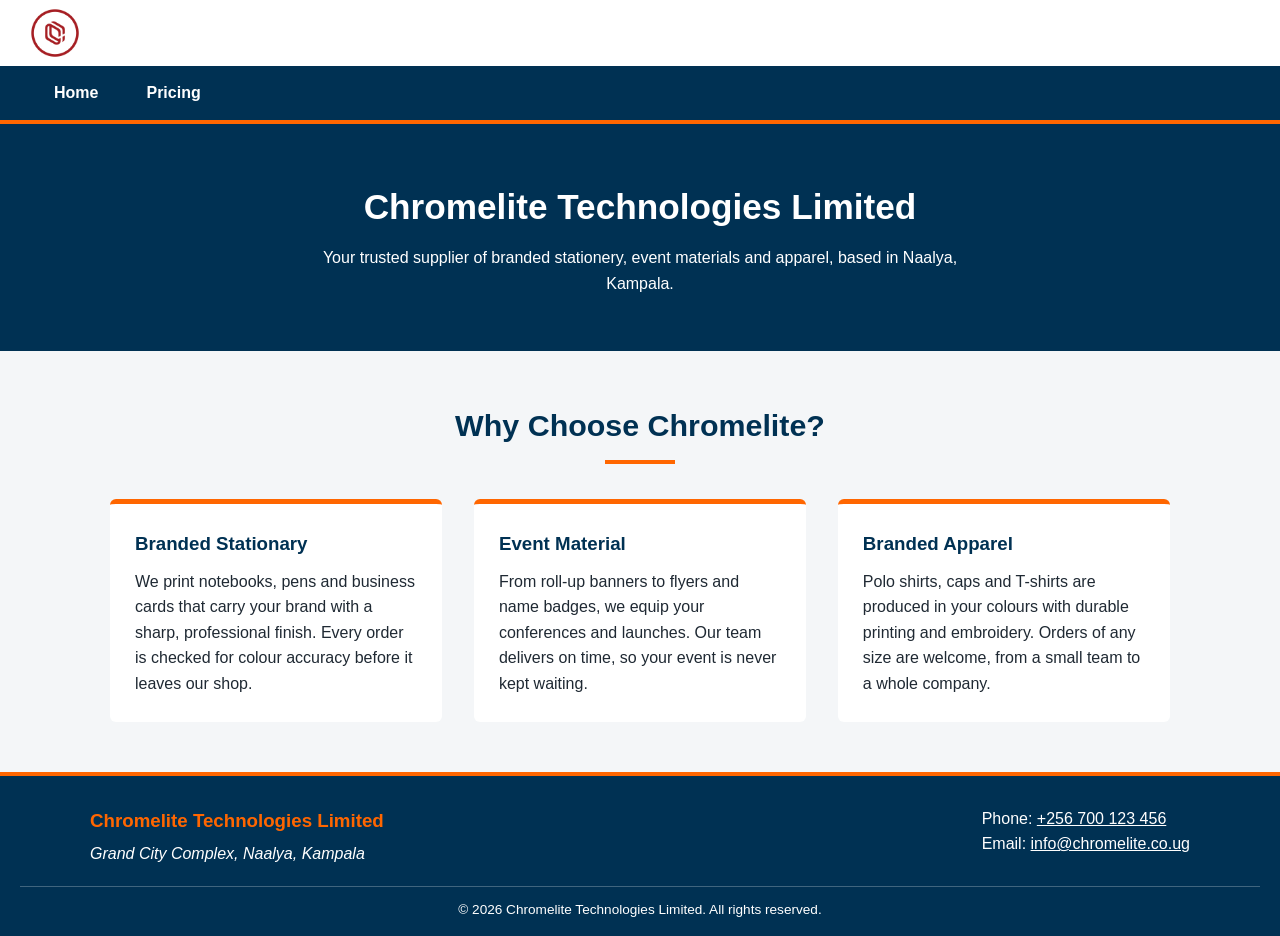
<file: index.html>
<!DOCTYPE html>
<html lang="en">
<head>
    <meta charset="UTF-8">
    <meta name="viewport" content="width=device-width, initial-scale=1.0">
    <title>Chromelite Technologies Limited | Home</title>
    <link rel="stylesheet" href="chromelite.css">
</head>
<body>
    <header>
        <div class="site-header">
            <img src="chromelite-logo.png" alt="Chromelite Technologies Limited logo" style="width: 50px;">
        </div>
        <nav class="navbar" aria-label="Main navigation">
            <ul>
                <li><a href="index.html" class="active">Home</a></li>
                <li><a href="pricing.html">Pricing</a></li>
            </ul>
        </nav>
    </header>

    <main>
        <section class="intro">
            <h1>Chromelite Technologies Limited</h1>
            <p>Your trusted supplier of branded stationery, event materials and apparel, based in Naalya, Kampala.</p>
        </section>

        <section class="why">
            <h2>Why Choose Chromelite?</h2>
            <div class="cards">
                <article class="card">
                    <h3>Branded Stationary</h3>
                    <p>We print notebooks, pens and business cards that carry your brand with a sharp, professional finish. Every order is checked for colour accuracy before it leaves our shop.</p>
                </article>
                <article class="card">
                    <h3>Event Material</h3>
                    <p>From roll-up banners to flyers and name badges, we equip your conferences and launches. Our team delivers on time, so your event is never kept waiting.</p>
                </article>
                <article class="card">
                    <h3>Branded Apparel</h3>
                    <p>Polo shirts, caps and T-shirts are produced in your colours with durable printing and embroidery. Orders of any size are welcome, from a small team to a whole company.</p>
                </article>
            </div>
        </section>
    </main>

    <footer>
        <div class="footer-inner">
            <div>
                <h3>Chromelite Technologies Limited</h3>
                <address>Grand City Complex, Naalya, Kampala</address>
            </div>
            <div>
                <p>Phone: <a href="tel:+256700123456">+256 700 123 456</a></p>
                <p>Email: <a href="mailto:info@chromelite.co.ug">info@chromelite.co.ug</a></p>
            </div>
        </div>
        <p class="copyright">&copy; 2026 Chromelite Technologies Limited. All rights reserved.</p>
    </footer>
</body>
</html>
</file>
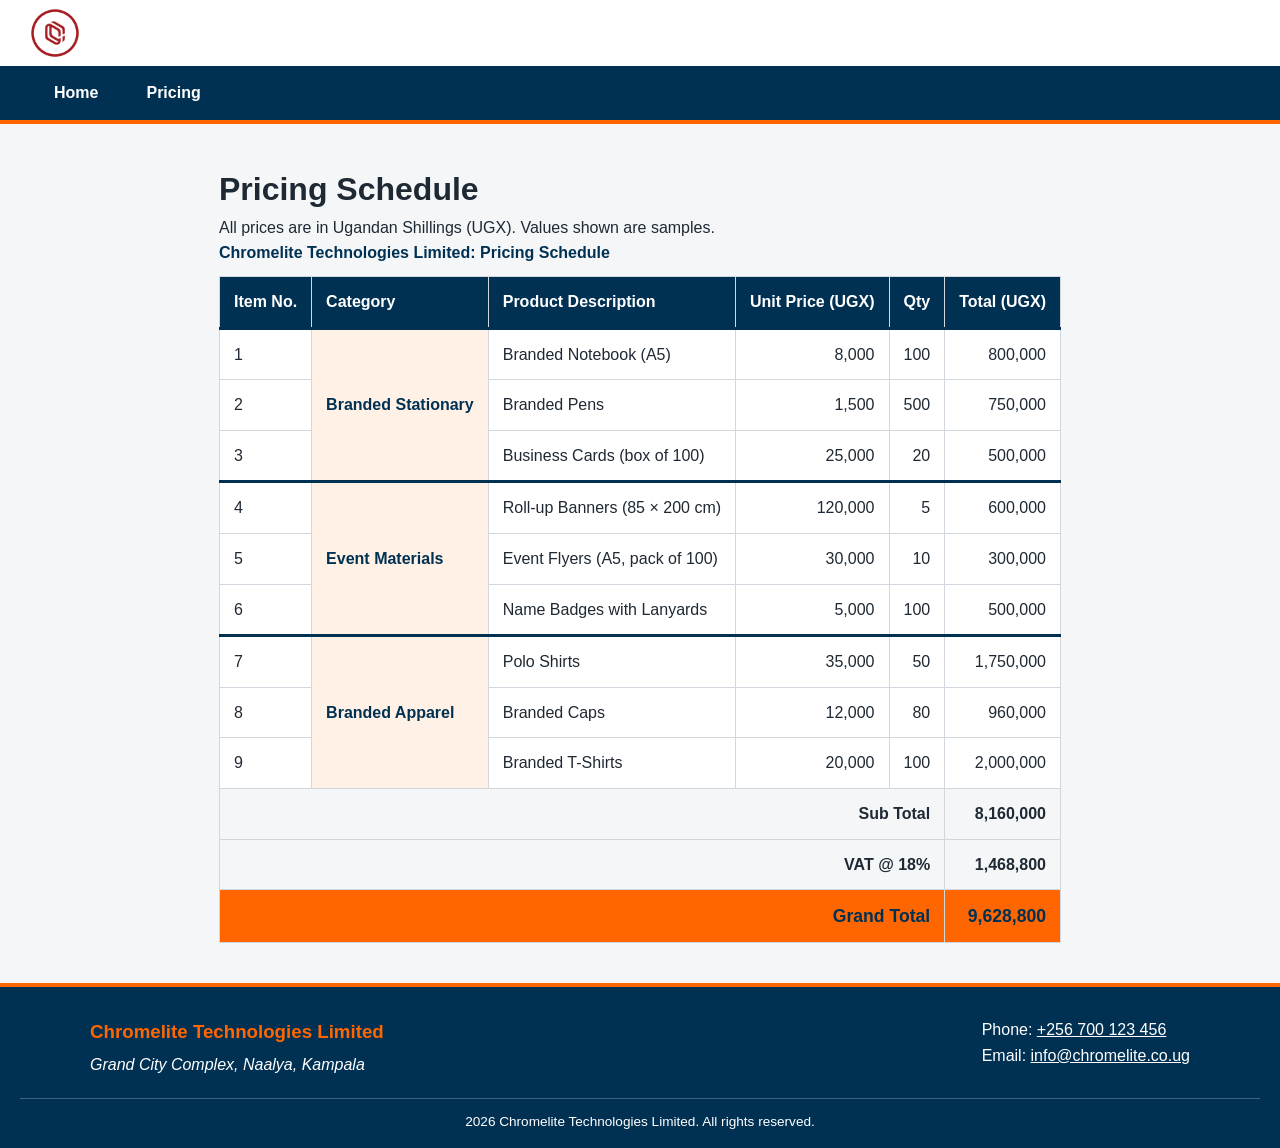
<file: pricing.html>
<!DOCTYPE html>
<html lang="en">
<head>
    <meta charset="UTF-8">
    <meta name="viewport" content="width=device-width, initial-scale=1.0">
    <title>Chromelite Technologies Limited | Pricing</title>
    <link rel="stylesheet" href="chromelite.css">

    <!-- Internal CSS - Print styles Only -->
     <style>
        @media print {
            header,
            footer,
            .page-heading {
                display: none;
            }

            body {
                background: #FFFFFF;
                color: #000000;
            }

            .pricing {
                max-width: none;
                padding: 0;
            }

            table {
                width: 100%;
                border-collapse: collapse;
            }

            table th,
            table td {
                border: 1px solid #000000 !important;
                background: #FFFFFF !important;
                color: #000000 !important;
            }
        }
     </style>
</head>
<body>
    <header>
        <div class="site-header">
            <img src="chromelite-logo.png" alt="Chromelite Technologies Limited logo" style="width: 50px;">
        </div>
        <nav class="navbar" aria-label="Main navigation">
            <ul>
                <li><a href="index.html">Home</a></li>
                <li><a href="pricing.html" class="active">Pricing</a></li>
            </ul>
        </nav>
    </header>

    <main class="pricing">
        <div class="page-heading">
            <h1>Pricing Schedule</h1>
            <p>All prices are in Ugandan Shillings (UGX). Values shown are samples.</p>
        </div>

        <div class="table-wrap">
            <table>
                <caption>Chromelite Technologies Limited: Pricing Schedule</caption>
                <thead>
                    <tr>
                        <th scope="col">Item No.</th>
                        <th scope="col">Category</th>
                        <th scope="col">Product Description</th>
                        <th scope="col" class="num">Unit Price (UGX)</th>
                        <th scope="col" class="num">Qty</th>
                        <th scope="col" class="num">Total (UGX)</th>
                    </tr>
                </thead>

                <tbody>
                    <!-- Branded Stationary -->
                     <tr class="group-start">
                        <td>1</td>
                        <td class="category" rowspan="3">Branded Stationary</td>
                        <td>Branded Notebook (A5)</td>
                        <td class="num">8,000</td>
                        <td class="num">100</td>
                        <td class="num">800,000</td>
                     </tr>
                     <tr>
                        <td>2</td>
                        <td>Branded Pens</td>
                        <td class="num">1,500</td>
                        <td class="num">500</td>
                        <td class="num">750,000</td>
                     </tr>
                     <tr>
                        <td>3</td>
                        <td>Business Cards (box of 100)</td>
                        <td class="num">25,000</td>
                        <td class="num">20</td>
                        <td class="num">500,000</td>
                     </tr>

                     <!-- Event Materials -->
                      <tr class="group-start">
                        <td>4</td>
                        <td class="category" rowspan="3">Event Materials</td>
                        <td>Roll-up Banners (85 × 200 cm)</td>
                        <td class="num">120,000</td>
                        <td class="num">5</td>
                        <td class="num">600,000</td>
                      </tr>
                      <tr>
                        <td>5</td>
                        <td>Event Flyers (A5, pack of 100)</td>
                        <td class="num">30,000</td>
                        <td class="num">10</td>
                        <td class="num">300,000</td>
                      </tr>
                      <tr>
                        <td>6</td>
                        <td>Name Badges with Lanyards</td>
                        <td class="num">5,000</td>
                        <td class="num">100</td>
                        <td class="num">500,000</td>
                      </tr>

                      <!-- Branded apparel -->
                       <tr class="group-start">
                        <td>7</td>
                        <td class="category" rowspan="3">Branded Apparel</td>
                        <td>Polo Shirts</td>
                        <td class="num">35,000</td>
                        <td class="num">50</td>
                        <td class="num">1,750,000</td>
                       </tr>
                       <tr>
                        <td>8</td>
                        <td>Branded Caps</td>
                        <td class="num">12,000</td>
                        <td class="num">80</td>
                        <td class="num">960,000</td>
                       </tr>
                       <tr>
                        <td>9</td>
                        <td>Branded T-Shirts</td>
                        <td class="num">20,000</td>
                        <td class="num">100</td>
                        <td class="num">2,000,000</td>
                       </tr>
                </tbody>

                <!-- Table footer -->
                 <tfoot>
                    <tr>
                        <td class="label" colspan="5">Sub Total</td>
                        <td class="num">8,160,000</td>
                    </tr>
                    <tr>
                        <td class="label" colspan="5">VAT @ 18%</td>
                        <td class="num">1,468,800</td>
                    </tr>
                    <tr class="grand">
                        <td class="label" colspan="5">Grand Total</td>
                        <td class="num">9,628,800</td>
                    </tr>
                 </tfoot>
            </table>
        </div>
    </main>

    <footer>
        <div class="footer-inner">
            <div>
                <h3>Chromelite Technologies Limited</h3>
                <address>Grand City Complex, Naalya, Kampala</address>
            </div>
            <div>
                <p>Phone: <a href="tel:+256700123456">+256 700 123 456</a></p>
                <p>Email: <a href="mailto:info@chromelite.co.ug">info@chromelite.co.ug</a></p>
            </div>
        </div>
        <p class="copyright">2026 Chromelite Technologies Limited. All rights reserved.</p>
    </footer>
</body>
</html>
</file>
<file: chromelite.css>
/* CSS Reset */
* {
    margin: 0;
    padding: 0;
    box-sizing: border-box;
}

body {
    font-family: Arial, Helvetica, sans-serif;
    line-height: 1.6;
    color: #1F2933;
    background: #F4F6F8;
    min-height: 100vh;
    display: flex;
    flex-direction: column;
}

main {
    flex: 1;
}

/* Header and Navbar */
.site-header {
    background: #FFFFFF;
    padding: 8px 30px;
}

.site-header img {
    display: block;
    height: auto;
}

.navbar {
    background: #003153;
    border-bottom: 4px solid #FF6600;
}

.navbar ul {
    list-style: none;
    display: flex;
    padding: 0 30px;
}

.navbar a {
    display: block;
    color: #FFFFFF;
    font-weight: bold;
    text-decoration: none;
    padding: 14px 24px;
}

.navbar a:hover {
    color: #FF6600;
}

.navbar  a.active {
    box-shadow: inset 0, -4px 0 #FF6600;
}

/* Intro section */
.intro {
    background-color: #003153;
    color: #FFFFFF;
    text-align: center;
    padding: 55px 20px;
}

.intro h1 {
    font-size: 2.2rem;
    margin-bottom: 10px;
}

.intro p {
    max-width: 650px;
    margin: 0 auto;
}

/* Why Choose section */
.why {
    max-width: 1100px;
    margin: 0 auto;
    padding: 50px 20px;
}

.why h2 {
    text-align: center;
    color: #003153;
    font-size: 1.9rem;
}

.why h2::after {
    content: "";
    display: block;
    width: 70px;
    height: 4px;
    background-color: #FF6600;
    margin: 10px auto 0;
}

/* Cards */
.cards {
    margin-top: 35px;
}

/* Clear the float so that the section wraps the cards */
.cards::after {
    content: "";
    display: block;
    clear: both;
}

.card {
    float: left;
    width: 31.333%;
    margin-right: 3%;
    background-color: #FFFFFF;
    border-top: 5px solid #FF6600;
    border-radius: 6px;
    padding: 25px;
    box-sizing: 0 2px 10px rgba(0, 49, 83, 0.12);
}

.card:last-child {
    margin-right: 0;
}

.card h3 {
    color: #003153;
    margin-bottom: 10px;
}

/* Pricing page */
.pricing {
    max-width: 1100px;
    margin: 0 auto;
    padding: 40px 20px;
}

.page-header h1 {
    color: #003153;
}

.page-header p {
    margin: 5px 0 25px;
}

/* Pricing page - Table */
.table-wrap {
    overflow-x: auto;
}

table {
    width: 100%;
    border-collapse: collapse;
    background: #FFFFFF;
}

caption {
    caption-side: top;
    text-align: left;
    font-weight: bold;
    color: #003153;
    padding-bottom: 10px;
}

th, td {
    padding:  12px 14px;
    border: 1px solid #D0D7DE;
    text-align: left;
}

thead th {
    background-color: #003153;
    color: #FFFFFF;
}

td.category {
    background-color: #FFF1E6;
    color: #003153;
    font-weight: bold;
    vertical-align: middle;
}

tbody tr.group-start td {
    border-top: 3px solid #003153;
}

.num {
    text-align: right;
}

tfoot td {
    font-weight: bold;
    background-color: #F4F6F8;
}

tfoot .label {
    text-align: right;
}

tfoot tr.grand td {
    background: #FF6600;
    color: #003153;
    font-size: 1.1rem;
}

/* Footer section */
footer {
    background: #003153;
    color: #FFFFFF;
    border-top: 4px solid #FF6600;
    padding: 30px 20px 15px;
}

.footer-inner {
    max-width: 1100px;
    margin: 0 auto;
    display: flex;
    flex-wrap: wrap;
    justify-content: space-between;
    gap: 20px;
}

footer h3 {
    color: #FF6600;
    margin-bottom: 5px;
}

footer address {
    font-size: normal;
}

footer a {
    color: #FFFFFF;
}

footer a:hover {
    color: #FF6600;
}

.copyright {
    text-align: center;
    font-size: 0.85rem;
    margin-top: 20px;
    padding-top: 12px;
    border-top: 1px solid rgba(255, 255, 255, 0.25);
}

/* Small Screens */
@media (max-width: 700px) {
    .navbar ul {
        padding: 0 10px;
    }

    .card {
        float: none;
        width: 100%;
        margin: 0 0 20px;
    }
}
</file>
